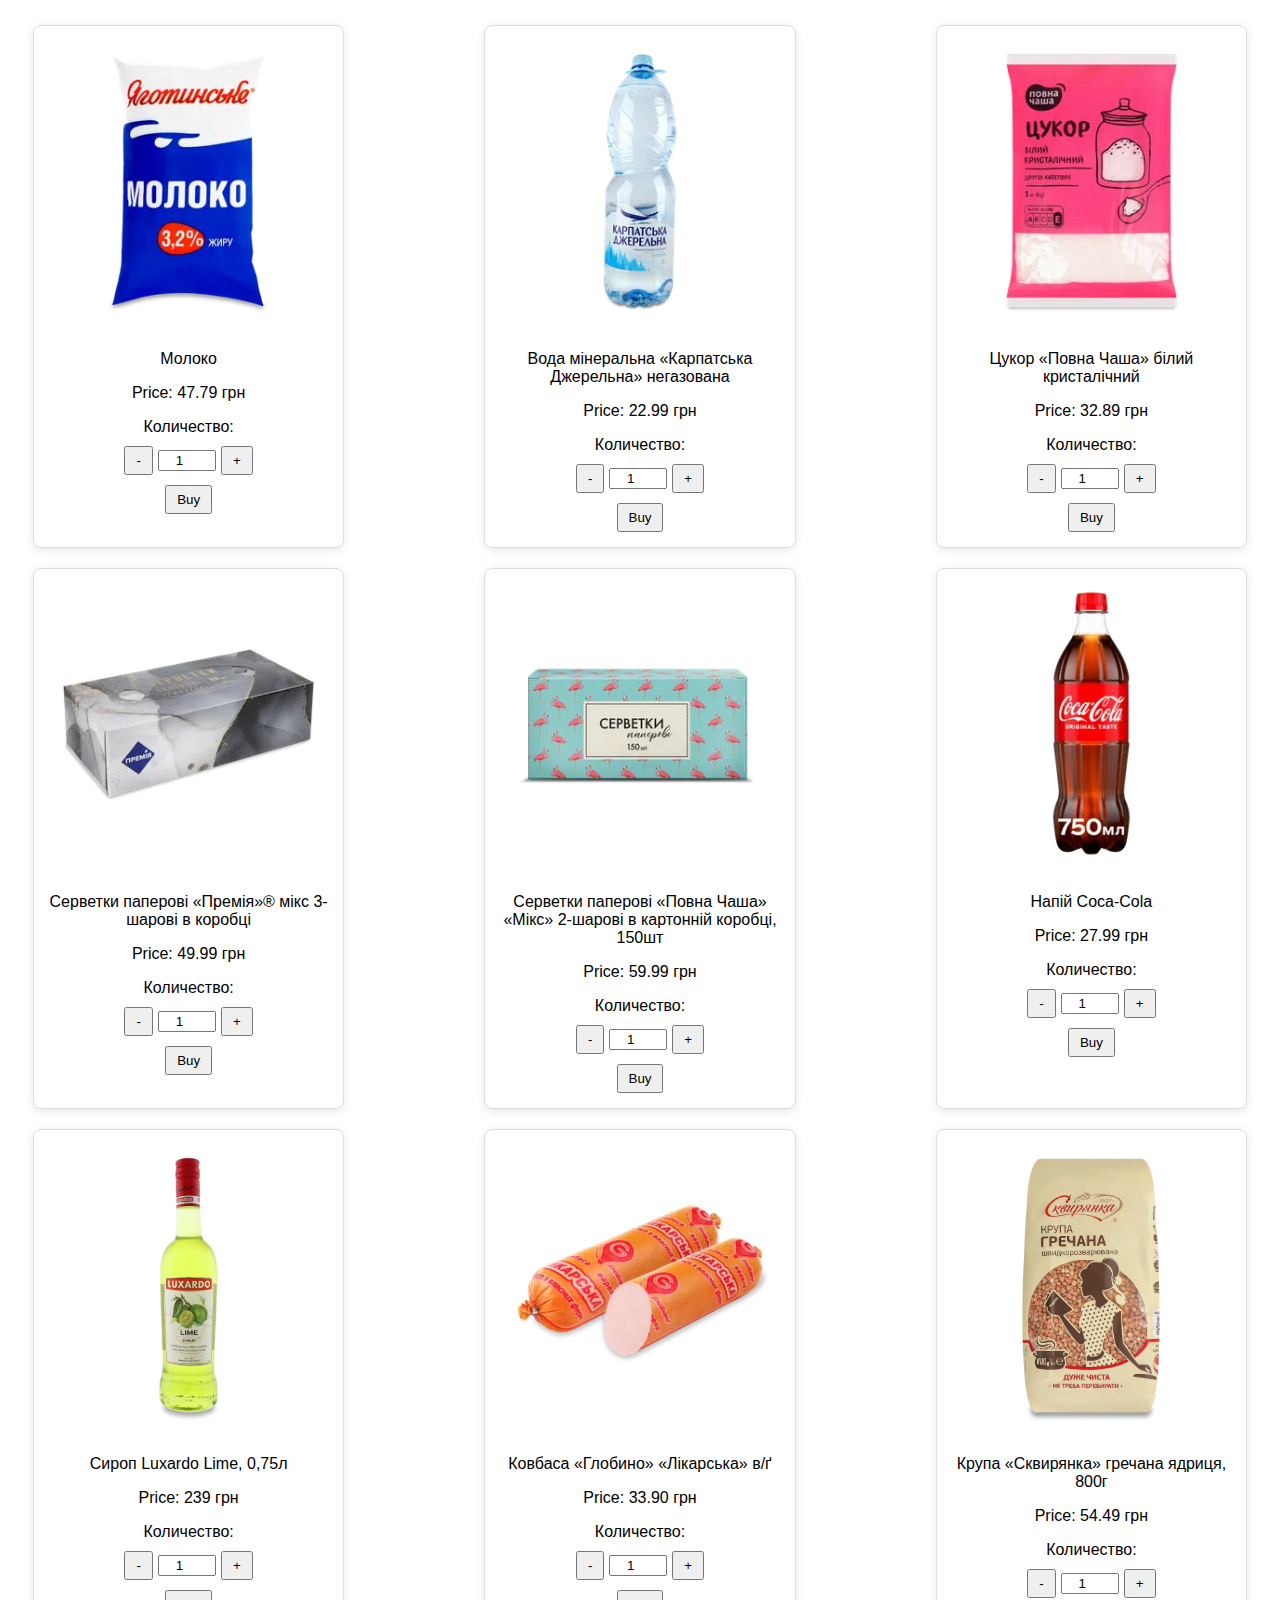
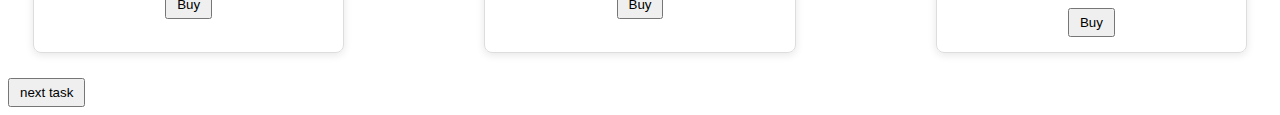
<file: index.html>
<!DOCTYPE html>
<html lang="en">
<head>
    <meta charset="UTF-8">
    <meta name="viewport" content="width=device-width, initial-scale=1.0">
    <title>Document</title>
    <link rel="stylesheet" href="style.css">
</head>
<body>
    <section id="products">

        <div class="product">
            <img src="img/product1.png" alt="milk">
            <p id="name1">Молоко</p>
            <p>Price: <span id="price1">47.79</span> грн</p>
            <label for="quantity1">Количество:</label>
            <div class="quantity-controls">
                <button  onclick="decreaseQuantity('quantity1')">-</button>
                <input type="number" id="quantity1" name="quantity" value="1">
                <button  onclick="increaseQuantity('quantity1')">+</button>
            </div>
            <button onclick="addToCart(1)">Buy</button>
        </div>

        <div class="product">
            <img src="img/product2.png" alt="water">
            <p id="name2">Вода мінеральна «Карпатська Джерельна» негазована</p>
            <p>Price: <span id="price2">22.99</span> грн</p>
            <label for="quantity2">Количество:</label>
            <div class="quantity-controls">
                <button  onclick="decreaseQuantity('quantity2')">-</button>
                <input type="number" id="quantity2" name="quantity" value="1">
                <button  onclick="increaseQuantity('quantity2')">+</button>
            </div>
            <button onclick="addToCart(2)">Buy</button>
        </div>

        <div class="product">
            <img src="img/product3.png" alt="sugar">
            <p id="name3">Цукор «Повна Чаша» білий кристалічний</p>
            <p>Price: <span id="price3">32.89</span> грн</p>
            <label for="quantity3">Количество:</label>
            <div class="quantity-controls">
                <button  onclick="decreaseQuantity('quantity3')">-</button>
                <input type="number" id="quantity3" name="quantity" value="1">
                <button  onclick="increaseQuantity('quantity3')">+</button>
            </div>
            <button onclick="addToCart(3)">Buy</button>
        </div>
        
        <div class="product">
            <img src="img/product4.png" alt="sugar">
            <p id="name4">Серветки паперові «Премія»® мікс 3-шарові в коробці</p>
            <p>Price: <span id="price4">49.99</span> грн</p>
            <label for="quantity4">Количество:</label>
            <div class="quantity-controls">
                <button  onclick="decreaseQuantity('quantity4')">-</button>
                <input type="number" id="quantity4" name="quantity" value="1">
                <button  onclick="increaseQuantity('quantity4')">+</button>
            </div>
            <button onclick="addToCart(4)">Buy</button>
        </div>

        <div class="product">
            <img src="img/product5.png" alt="sugar">
            <p id="name5">Серветки паперові «Повна Чаша» «Мікс» 2-шарові в картонній коробці, 150шт</p>
            <p>Price: <span id="price5">59.99</span> грн</p>
            <label for="quantity5">Количество:</label>
            <div class="quantity-controls">
                <button  onclick="decreaseQuantity('quantity5')">-</button>
                <input type="number" id="quantity5" name="quantity" value="1">
                <button  onclick="increaseQuantity('quantity5')">+</button>
            </div>
            <button onclick="addToCart(5)">Buy</button>
        </div>

        <div class="product">
            <img src="img/product6.png" alt="sugar">
            <p id="name6">Напій Coca-Cola</p>
            <p>Price: <span id="price6">27.99</span> грн</p>
            <label for="quantity6">Количество:</label>
            <div class="quantity-controls">
                <button  onclick="decreaseQuantity('quantity6')">-</button>
                <input type="number" id="quantity6" name="quantity" value="1">
                <button  onclick="increaseQuantity('quantity6')">+</button>
            </div>
            <button onclick="addToCart(6)">Buy</button>
        </div>

        <div class="product">
            <img src="img/product7.png" alt="sugar">
            <p id="name7">Сироп Luxardo Lime, 0,75л</p>
            <p>Price: <span id="price7">239</span> грн</p>
            <label for="quantity7">Количество:</label>
            <div class="quantity-controls">
                <button  onclick="decreaseQuantity('quantity7')">-</button>
                <input type="number" id="quantity7" name="quantity" value="1">
                <button  onclick="increaseQuantity('quantity7')">+</button>
            </div>
            <button onclick="addToCart(7)">Buy</button>
        </div>

        <div class="product">
            <img src="img/product8.png" alt="sugar">
            <p id="name8">Ковбаса «Глобино» «Лікарська» в/ґ</p>
            <p>Price: <span id="price8">33.90</span> грн</p>
            <label for="quantity8">Количество:</label>
            <div class="quantity-controls">
                <button  onclick="decreaseQuantity('quantity8')">-</button>
                <input type="number" id="quantity8" name="quantity" value="1">
                <button  onclick="increaseQuantity('quantity8')">+</button>
            </div>
            <button onclick="addToCart(8)">Buy</button>
        </div>

        <div class="product">
            <img src="img/product9.png" alt="sugar">
            <p id="name9">Крупа «Сквирянка» гречана ядриця, 800г</p>
            <p>Price: <span id="price9">54.49</span> грн</p>
            <label for="quantity9">Количество:</label>
            <div class="quantity-controls">
                <button  onclick="decreaseQuantity('quantity9')">-</button>
                <input type="number" id="quantity9" name="quantity" value="1">
                <button  onclick="increaseQuantity('quantity9')">+</button>
            </div>
            <button onclick="addToCart(9)">Buy</button>
        </div>

    </section>
    <button onclick="window.open('site2.html', '_blank')">next task</button>
    <script src="index.js"></script>
</body>
</html>
</file>
<file: style.css>
body {
    font-family: Arial, sans-serif;
}
section{
    margin: 25px;
}
#products {
    display: flex;
    flex-wrap: wrap;
    gap: 20px;
    justify-content: space-between;
}
.product {
    border: 1px solid #ddd;
    padding: 15px;
    border-radius: 8px;
    text-align: center;
    width: 23%; /* Adjust width as needed */
    box-shadow: 0 2px 8px rgba(0, 0, 0, 0.1);
}
.product img {
    width: 100%;
    height: auto;
    margin-bottom: 10px;
}
.quantity-controls {
    display: flex;
    justify-content: center;
    align-items: center;
    gap: 5px;
    margin: 10px 0;
}
button {
    padding: 5px 10px;
    cursor: pointer;
}
input[type="number"] {
    width: 50px;
    text-align: center;
}
</file>
